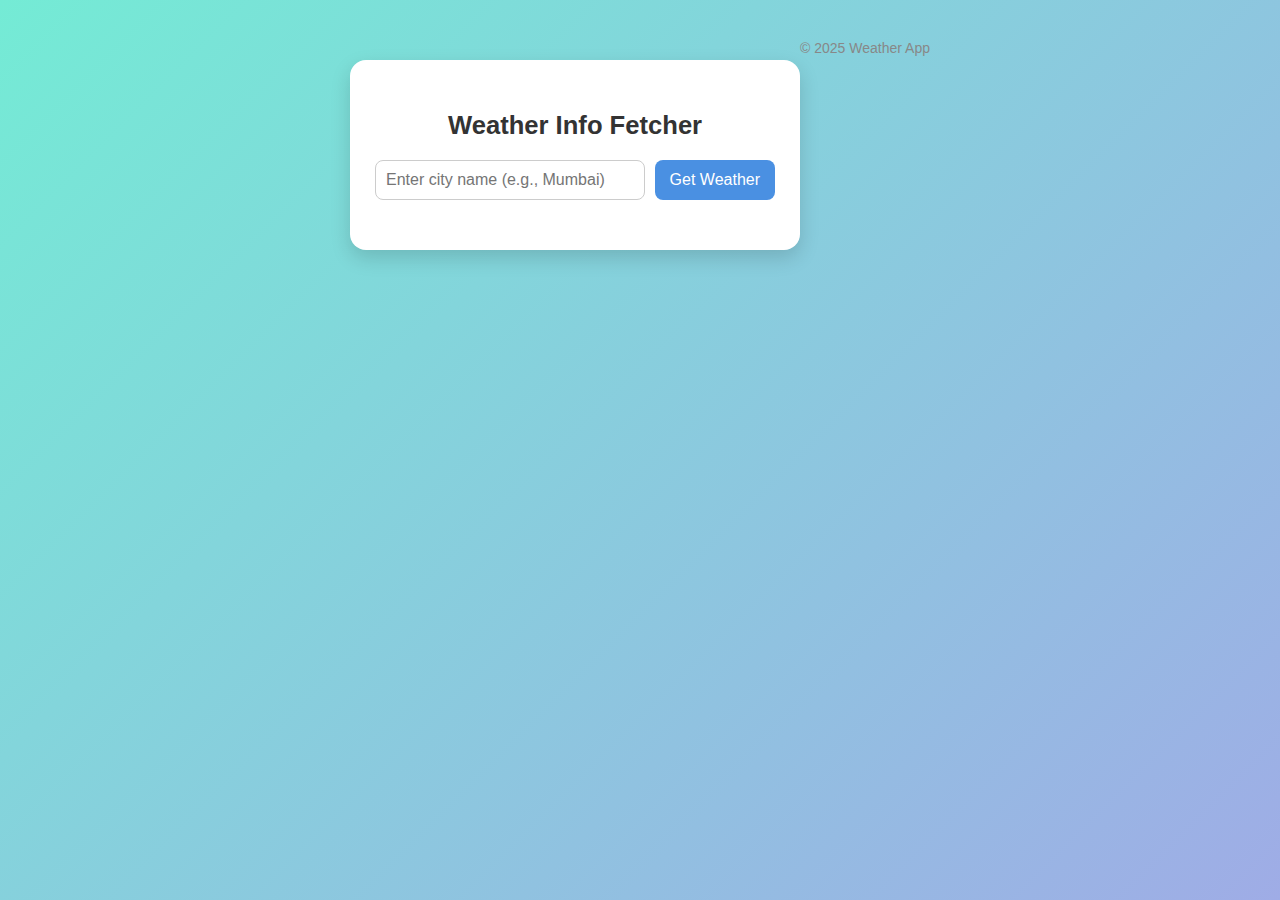
<file: frontend/Weather application/frontend/index.html>
<!DOCTYPE html>
<html lang="en">
<head>
    <meta charset="UTF-8">
    <meta name="viewport" content="width=device-width, initial-scale=1.0">
    <title>Weather Application</title>
    <link rel="stylesheet" href="style.css">
    <link rel="icon" type="image/x-icon" href="favicon.ico">
</head>
<body>
    <section>
        <h2>Weather Info Fetcher</h2>
        <form id="weatherForm" autocomplete="off">
            <label for="cityInput" style="display:none;">City Name</label>
            <input type="text" id="cityInput" placeholder="Enter city name (e.g., Mumbai)" required>
            <button id="fetchWeatherBtn" type="submit">Get Weather</button>
        </form>
        <div id="error"></div>
        <div id="weather"></div>
    </section>
    <footer>
        <p style="text-align:center;color:#888;font-size:14px;margin-top:40px;">&copy; 2025 Weather App</p>
    </footer>

    <!-- ✅ jQuery CDN (must be before script.js) -->
    <script src="https://code.jquery.com/jquery-3.7.1.min.js"></script>

    <!-- ✅ Your script that uses jQuery -->
    <script src="script.js"></script>
</body>
</html>
</file>
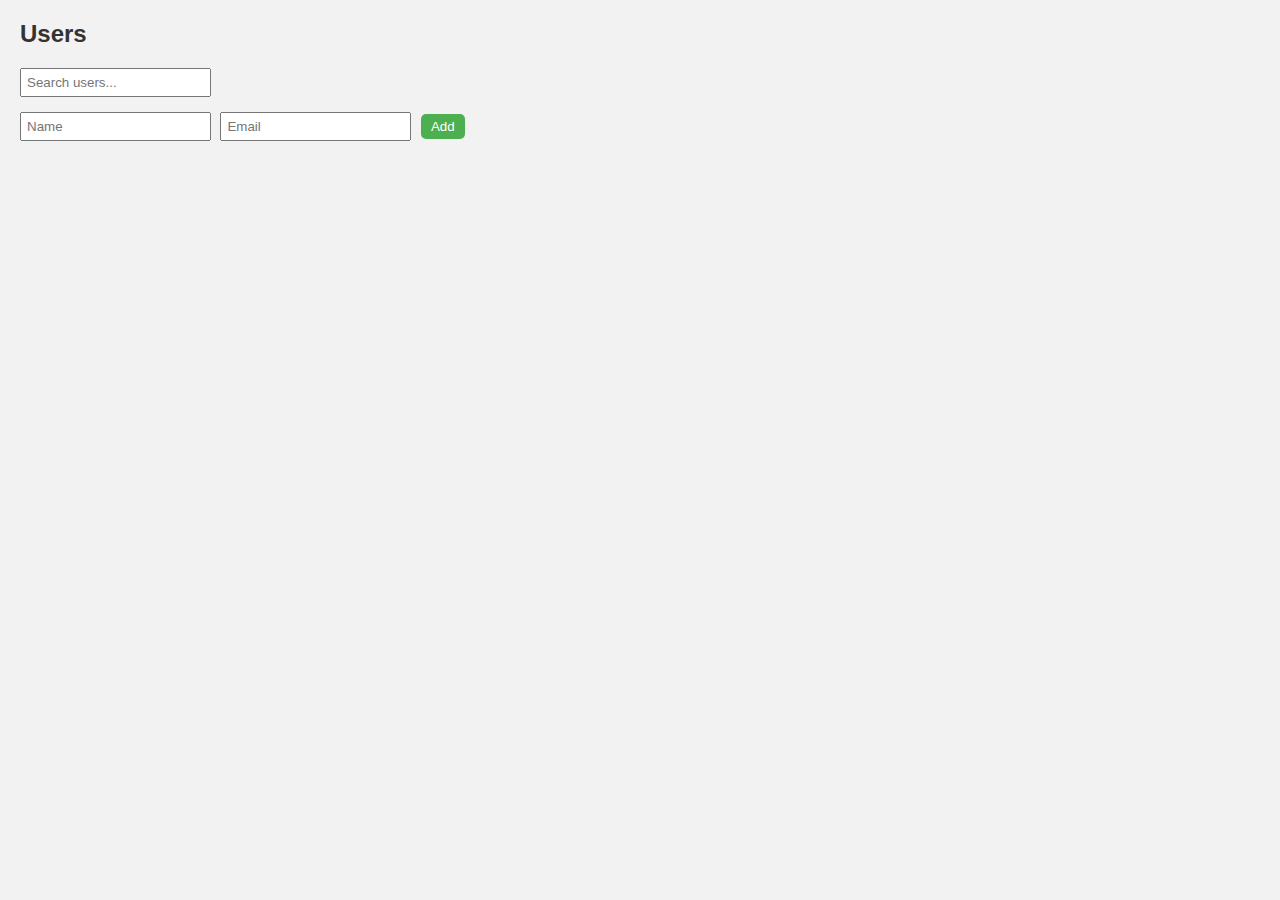
<file: frontend/first.html>
<!DOCTYPE html>
<html>
<head>
  <title>Responsive User Management</title>
  <style>
    body {
      font-family: Arial, sans-serif;
      margin: 20px;
      background: #f2f2f2;
    }

    h2, h3 { color: #333; }

    #addUserSection, #searchSection {
      margin-bottom: 15px;
    }

    #addUserSection input, #searchSection input {
      padding: 5px;
      margin-right: 5px;
    }

    #addUserSection button {
      padding: 5px 10px;
      background-color: #4CAF50;
      color: #fff;
      border: none;
      border-radius: 5px;
      cursor: pointer;
    }

    #userList {
      display: flex;
      flex-wrap: wrap;
      gap: 15px;
      margin-top: 20px;
    }

    .user-card {
      background: #fff;
      border-radius: 10px;
      padding: 15px;
      box-shadow: 0 4px 6px rgba(0,0,0,0.1);
      width: 200px;
      position: relative;
    }

    .user-card h4 {
      margin: 0 0 5px 0;
      font-size: 16px;
    }

    .user-card p {
      margin: 0 0 10px 0;
      font-size: 14px;
      color: #555;
    }

    .user-card button {
      padding: 5px 10px;
      margin-right: 5px;
      border: none;
      border-radius: 5px;
      cursor: pointer;
      color: #fff;
      font-size: 12px;
    }

    .edit-btn { background-color: #2196F3; }
    .delete-btn { background-color: #f44336; }

    /* Modal styles */
    .modal {
      display: none; 
      position: fixed; 
      z-index: 100; 
      left: 0; top: 0; 
      width: 100%; height: 100%; 
      background: rgba(0,0,0,0.5);
      justify-content: center; 
      align-items: center;
    }

    .modal-content {
      background: #fff;
      padding: 20px;
      border-radius: 10px;
      width: 300px;
      text-align: center;
    }

    .modal-content input {
      width: 80%;
      padding: 5px;
      margin: 10px 0;
    }

    .modal-content button {
      padding: 5px 10px;
      margin: 5px;
      border: none;
      border-radius: 5px;
      cursor: pointer;
      color: #fff;
    }

    .save-btn { background-color: #4CAF50; }
    .cancel-btn { background-color: #f44336; }

    /* Responsive */
    @media (max-width: 600px) {
      #userList { flex-direction: column; align-items: center; }
      .user-card { width: 90%; }
      #addUserSection input, #searchSection input { width: 100%; margin-bottom: 5px; }
      #addUserSection button { width: 100%; margin-bottom: 10px; }
    }
  </style>
</head>
<body>

  <h2>Users</h2>

  <!-- Search bar -->
  <div id="searchSection">
    <input type="text" id="searchInput" placeholder="Search users..." oninput="filterUsers()">
  </div>

  <!-- Add user -->
  <div id="addUserSection">
    <input type="text" id="name" placeholder="Name">
    <input type="email" id="email" placeholder="Email">
    <button onclick="addUser()">Add</button>
  </div>

  <!-- User cards -->
  <div id="userList"></div>

  <!-- Edit modal -->
  <div id="editModal" class="modal">
    <div class="modal-content">
      <h3>Edit User</h3>
      <input type="text" id="editName" placeholder="Name">
      <input type="email" id="editEmail" placeholder="Email">
      <div>
        <button class="save-btn" onclick="saveEdit()">Save</button>
        <button class="cancel-btn" onclick="closeModal()">Cancel</button>
      </div>
    </div>
  </div>

  <script>
    const API_URL = "http://localhost:8080/api/users";
    let editingUserId = null;
    let allUsers = [];

    async function loadUsers() {
      try {
        const res = await fetch(API_URL);
        allUsers = await res.json();
        displayUsers(allUsers);
      } catch (err) {
        console.error("Error loading users:", err);
      }
    }

    function displayUsers(users) {
      const list = document.getElementById("userList");
      list.innerHTML = "";
      users.forEach(user => {
        const card = document.createElement("div");
        card.className = "user-card";

        const nameEl = document.createElement("h4");
        nameEl.textContent = user.name;
        const emailEl = document.createElement("p");
        emailEl.textContent = user.email;

        const editBtn = document.createElement("button");
        editBtn.textContent = "Edit";
        editBtn.className = "edit-btn";
        editBtn.onclick = () => openEditModal(user);

        const deleteBtn = document.createElement("button");
        deleteBtn.textContent = "Delete";
        deleteBtn.className = "delete-btn";
        deleteBtn.onclick = () => deleteUser(user.id);

        card.appendChild(nameEl);
        card.appendChild(emailEl);
        card.appendChild(editBtn);
        card.appendChild(deleteBtn);

        list.appendChild(card);
      });
    }

    async function addUser() {
      const name = document.getElementById("name").value;
      const email = document.getElementById("email").value;
      if (!name || !email) { alert("Please enter name and email"); return; }

      try {
        await fetch(API_URL, {
          method: "POST",
          headers: { "Content-Type": "application/json" },
          body: JSON.stringify({ name, email })
        });
        document.getElementById("name").value = "";
        document.getElementById("email").value = "";
        loadUsers();
      } catch (err) {
        console.error("Error adding user:", err);
      }
    }

    function openEditModal(user) {
      editingUserId = user.id;
      document.getElementById("editName").value = user.name;
      document.getElementById("editEmail").value = user.email;
      document.getElementById("editModal").style.display = "flex";
    }

    function closeModal() {
      document.getElementById("editModal").style.display = "none";
      editingUserId = null;
    }

    async function saveEdit() {
      const newName = document.getElementById("editName").value;
      const newEmail = document.getElementById("editEmail").value;
      if (!newName || !newEmail) { alert("Both name and email are required!"); return; }

      try {
        await fetch(`${API_URL}/${editingUserId}`, {
          method: "PUT",
          headers: { "Content-Type": "application/json" },
          body: JSON.stringify({ name: newName, email: newEmail })
        });
        closeModal();
        loadUsers();
      } catch (err) {
        console.error("Error updating user:", err);
      }
    }

    async function deleteUser(id) {
      try {
        await fetch(`${API_URL}/${id}`, { method: "DELETE" });
        loadUsers();
      } catch (err) {
        console.error("Error deleting user:", err);
      }
    }

    function filterUsers() {
      const query = document.getElementById("searchInput").value.toLowerCase();
      const filtered = allUsers.filter(user =>
        user.name.toLowerCase().includes(query) ||
        user.email.toLowerCase().includes(query)
      );
      displayUsers(filtered);
    }

    loadUsers();
  </script>
</body>
</html>
</file>
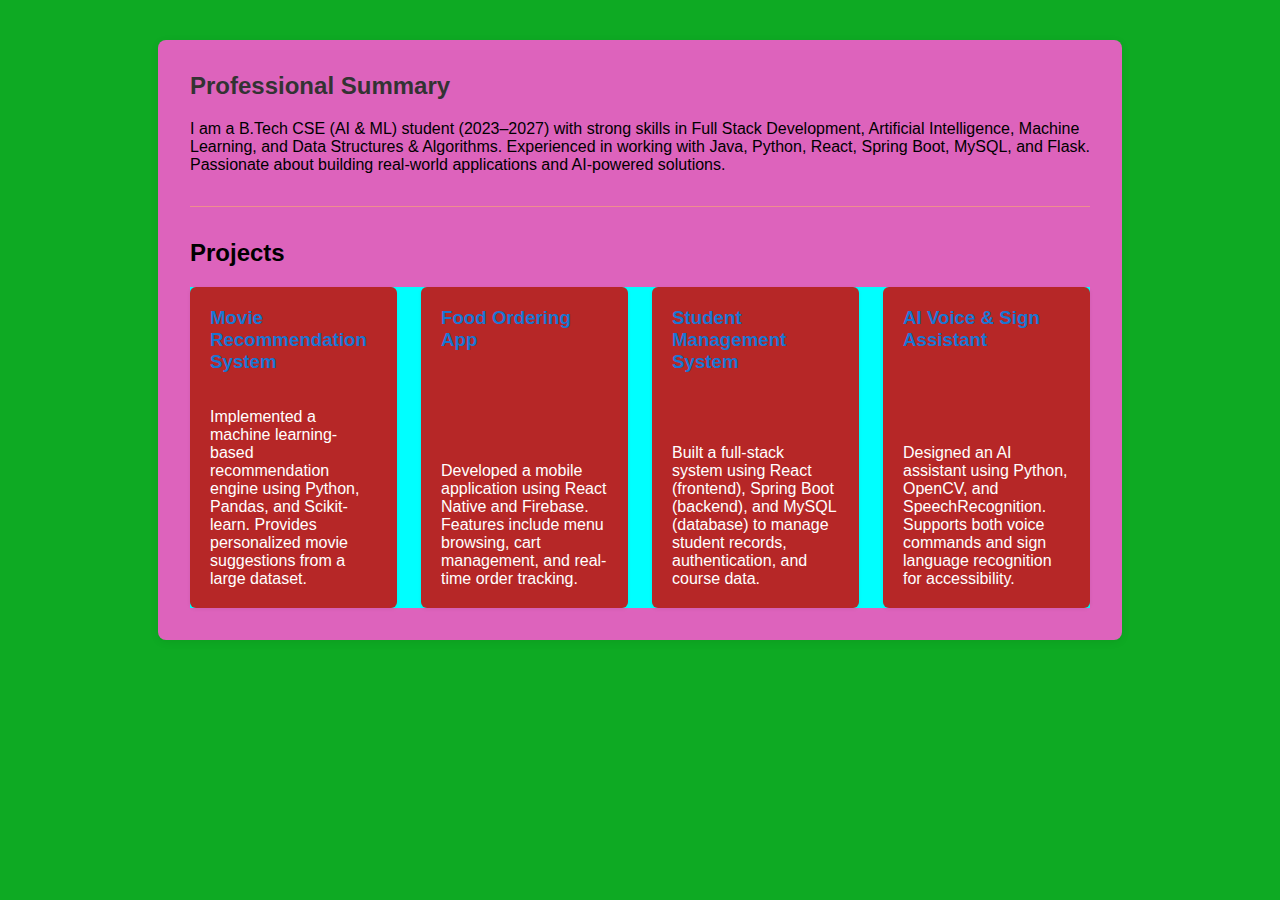
<file: frontend/hello.html>
<!DOCTYPE html>
<html lang="en">
<head>
    <meta charset="UTF-8">
    <title>Professional Summary & Projects</title>
    <meta name="viewport" content="width=device-width, initial-scale=1">
    <style>
        body {
            font-family: Arial, sans-serif;
            background: #0eaa23;
            margin: 0;
            padding: 0;
        }
        .container {
            max-width: 900px;
            margin: 40px auto;
            background: #dd63bc;
            padding: 32px;
            border-radius: 8px;
            box-shadow: 0 2px 8px rgba(0,0,0,0.08);
        }
        .summary {
            margin-bottom: 32px;
            padding-bottom: 16px;
            border-bottom: 1px solid #ef8e8e;
        }
        .summary h2 {
            margin-top: 0;
            color: #333;
        }
        .cards {
            display: flex;
            flex-wrap: wrap;
            gap: 24px;
            background-color: aqua;
        }
        .card {
            background: #b62727;
            border-radius: 6px;
            box-shadow: 0 1px 4px rgba(0,0,0,0.06);
            padding: 20px;
            flex: 1 1 130px;
            min-width: 130px;
            max-width: 100%;
            display: flex;
            flex-direction: column;
            justify-content: space-between;
        }
        .card h3 {
            margin-top: 0;
            color: #1976d2;
        }
        .card p {
            margin-bottom: 0;
            color: #fff;
        }
        @media (max-width: 700px) {
            .cards {
                flex-direction: column;
            }
        }
    </style>
</head>
<body>
    <div class="container">
        <!-- Professional Summary -->
        <div class="summary">
            <h2>Professional Summary</h2>
            <p>
                I am a B.Tech CSE (AI & ML) student (2023–2027) with strong skills in Full Stack Development, 
                Artificial Intelligence, Machine Learning, and Data Structures & Algorithms. 
                Experienced in working with Java, Python, React, Spring Boot, MySQL, and Flask. 
                Passionate about building real-world applications and AI-powered solutions.
            </p>
        </div>

        <!-- Projects -->
        <div>
            <h2>Projects</h2>
            <div class="cards">
                <div class="card">
                    <h3>Movie Recommendation System</h3>
                    <p>
                        Implemented a machine learning-based recommendation engine using Python, Pandas, and Scikit-learn. 
                        Provides personalized movie suggestions from a large dataset.
                    </p>
                </div>
                <div class="card">
                    <h3>Food Ordering App</h3>
                    <p>
                        Developed a mobile application using React Native and Firebase. 
                        Features include menu browsing, cart management, and real-time order tracking.
                    </p>
                </div>
                <div class="card">
                    <h3>Student Management System</h3>
                    <p>
                        Built a full-stack system using React (frontend), Spring Boot (backend), 
                        and MySQL (database) to manage student records, authentication, and course data.
                    </p>
                </div>
                <div class="card">
                    <h3>AI Voice & Sign Assistant</h3>
                    <p>
                        Designed an AI assistant using Python, OpenCV, and SpeechRecognition. 
                        Supports both voice commands and sign language recognition for accessibility.
                    </p>
                </div>
            </div>
        </div>
    </div>

</body>
</html>
</file>
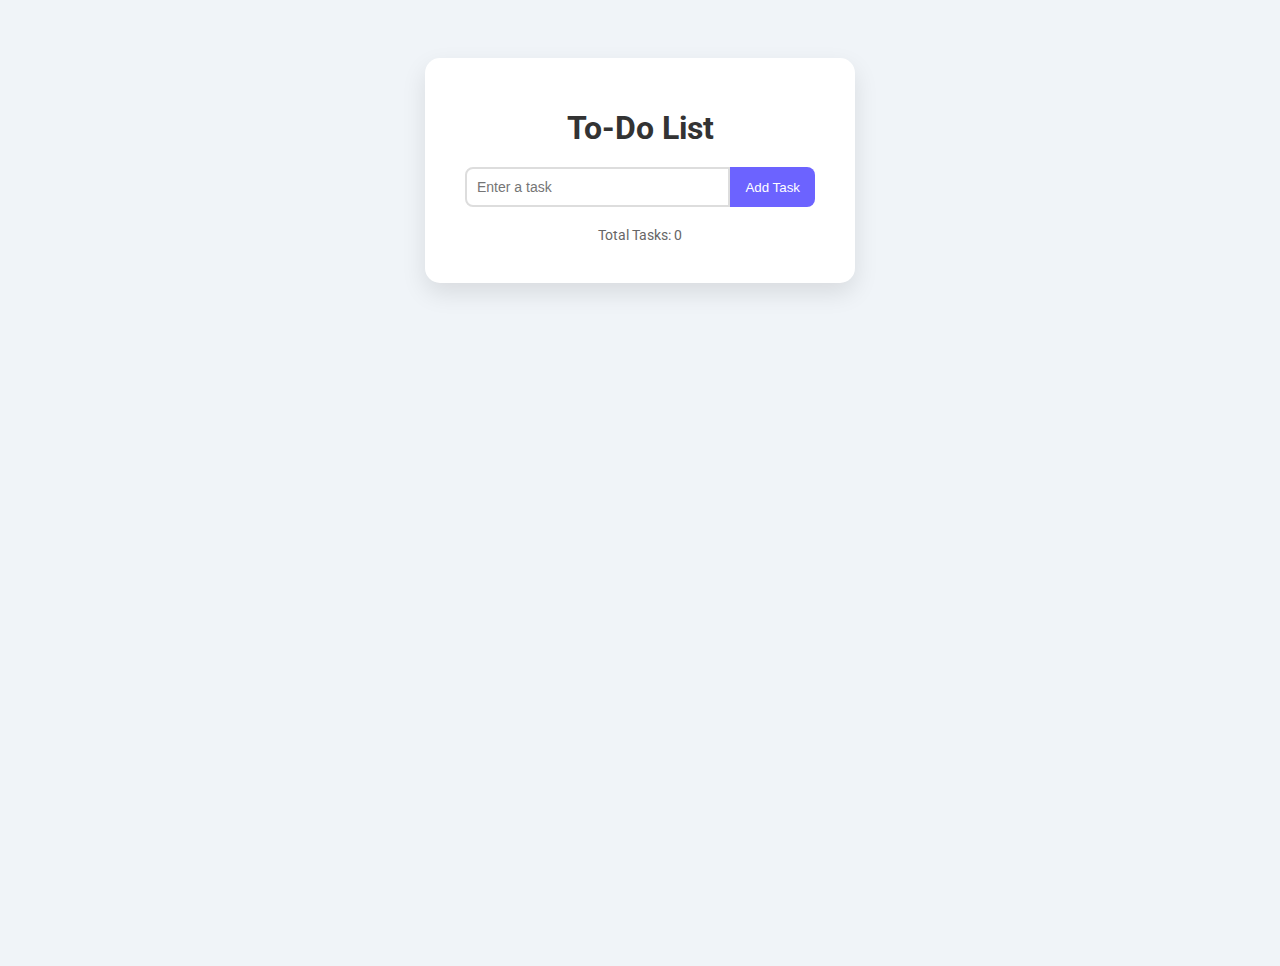
<file: frontend/intial.html>
<!DOCTYPE html>
<html lang="en">
<head>
  <meta charset="UTF-8">
  <meta name="viewport" content="width=device-width, initial-scale=1.0">
  <title>Stylish To-Do List</title>
  <link rel="stylesheet" href="style.css">
  <link href="https://fonts.googleapis.com/css2?family=Roboto:wght@400;500;700&display=swap" rel="stylesheet">
</head>
<body>
  <div class="container">
    <h1>To-Do List</h1>
    <div class="input-group">
      <input type="text" id="todoInput" placeholder="Enter a task">
      <button id="addBtn">Add Task</button>
    </div>

    <p id="taskCount">Total Tasks: 0</p>
    <ul id="todoList"></ul>
  </div>

  <script src="script.js"></script>
</body>
</html>
</file>
<file: frontend/Weather application/frontend/style.css>
/* --- Global Styles --- */
body {
  font-family: "Segoe UI", Tahoma, Geneva, Verdana, sans-serif;
  background: linear-gradient(135deg, #74ebd5, #9face6);
  margin: 0;
  padding: 0;
  display: flex;
  justify-content: center;
  align-items: flex-start;
  min-height: 100vh;
}

/* --- Main Section --- */
section {
  background: #fff;
  margin-top: 60px;
  padding: 30px 25px;
  border-radius: 16px;
  box-shadow: 0 8px 20px rgba(0, 0, 0, 0.15);
  width: 400px;
  max-width: 90%;
  text-align: center;
}

h2 {
  margin-bottom: 20px;
  color: #333;
  font-size: 1.6rem;
}

/* --- Form --- */
form {
  display: flex;
  gap: 10px;
  margin-bottom: 20px;
}

input[type="text"] {
  flex: 1;
  padding: 10px;
  font-size: 1rem;
  border-radius: 8px;
  border: 1px solid #ccc;
  outline: none;
  transition: 0.3s;
}

input[type="text"]:focus {
  border-color: #4a90e2;
  box-shadow: 0 0 6px rgba(74, 144, 226, 0.4);
}

button {
  padding: 10px 15px;
  border: none;
  background: #4a90e2;
  color: white;
  border-radius: 8px;
  cursor: pointer;
  transition: 0.3s;
  font-size: 1rem;
}

button:hover {
  background: #357ab7;
}

/* --- Weather Card --- */
.weather-card {
  background: #f9f9f9;
  padding: 20px;
  margin-top: 15px;
  border-radius: 12px;
  text-align: left;
  box-shadow: 0 4px 12px rgba(0, 0, 0, 0.1);
}

.weather-card h3 {
  margin-top: 0;
  color: #222;
  font-size: 1.4rem;
  margin-bottom: 12px;
  border-bottom: 1px solid #ddd;
  padding-bottom: 8px;
}

.weather-card p {
  margin: 6px 0;
  font-size: 1rem;
}

.label {
  font-weight: bold;
  color: #444;
}

.value {
  color: #2c3e50;
  margin-left: 5px;
}

/* --- Status Messages --- */
.loading {
  color: #555;
  font-style: italic;
}

.error {
  color: #e74c3c;
  font-weight: bold;
  margin-top: 15px;
}
</file>
<file: frontend/style.css>
/* General Styles */
body {
    font-family: 'Roboto', sans-serif;
    background: #f0f4f8;
    display: flex;
    justify-content: center;
    align-items: flex-start;
    min-height: 100vh;
    padding-top: 50px;
}

.container {
    background: white;
    padding: 30px 40px;
    border-radius: 15px;
    box-shadow: 0 10px 25px rgba(0,0,0,0.1);
    width: 350px;
}

h1 {
    text-align: center;
    color: #333;
    margin-bottom: 20px;
}

/* Input Group */
.input-group {
    display: flex;
    margin-bottom: 20px;
}

#todoInput {
    flex: 1;
    padding: 10px;
    border: 2px solid #ddd;
    border-radius: 8px 0 0 8px;
    outline: none;
    font-size: 14px;
    transition: 0.3s;
}

#todoInput:focus {
    border-color: #6c63ff;
}

#addBtn {
    padding: 10px 15px;
    border: none;
    background-color: #6c63ff;
    color: white;
    font-weight: 500;
    cursor: pointer;
    border-radius: 0 8px 8px 0;
    transition: 0.3s;
}

#addBtn:hover {
    background-color: #574fcf;
}

/* Task Counter */
#taskCount {
    font-size: 14px;
    color: #666;
    margin-bottom: 10px;
    text-align: center;
}

/* Task List */
#todoList {
    list-style: none;
    padding: 0;
    margin: 0;
}

#todoList li {
    background: #f9f9f9;
    padding: 12px 15px;
    margin-bottom: 10px;
    border-radius: 8px;
    display: flex;
    align-items: center;
    justify-content: space-between;
    box-shadow: 0 2px 5px rgba(0,0,0,0.05);
    transition: 0.2s;
}

#todoList li.completed {
    text-decoration: line-through;
    color: #999;
    opacity: 0.7;
}

/* Checkbox */
#todoList li input[type="checkbox"] {
    margin-right: 10px;
    transform: scale(1.2);
}

/* Delete Button */
#todoList li button {
    background-color: #ff4d4d;
    color: white;
    border: none;
    padding: 5px 10px;
    border-radius: 6px;
    cursor: pointer;
    transition: 0.3s;
    margin-left: 15px;
}

#todoList li button:hover {
    background-color: #ff1a1a;
}
</file>
